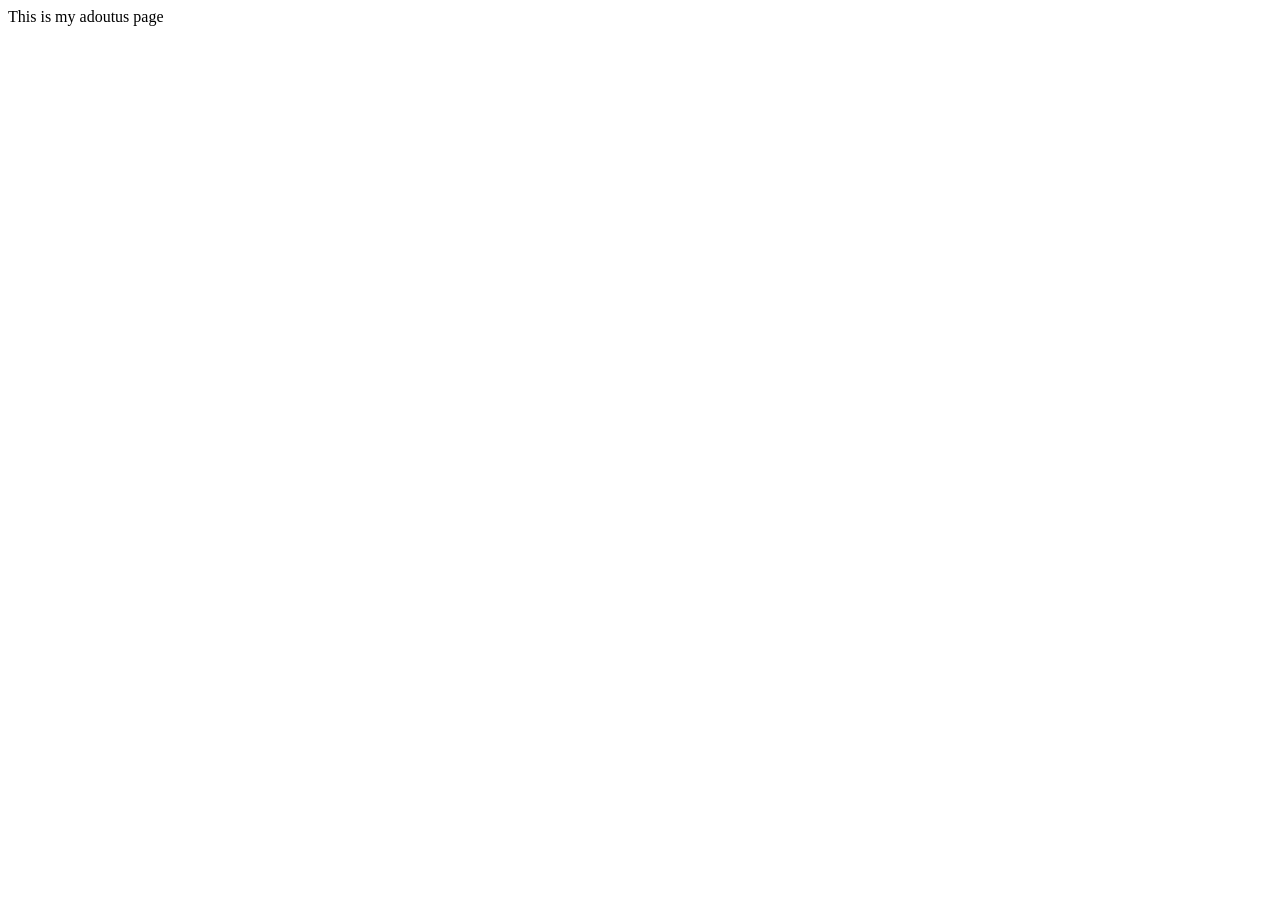
<file: aboutus.html>
<!DOCTYPE html>
<html lang="en">
<head>
    <meta charset="UTF-8">
    <meta name="viewport" content="width=device-width, initial-scale=1.0">
    <title>Document</title>
</head>
<body>
    This is my adoutus page
</body>
</html>
</file>
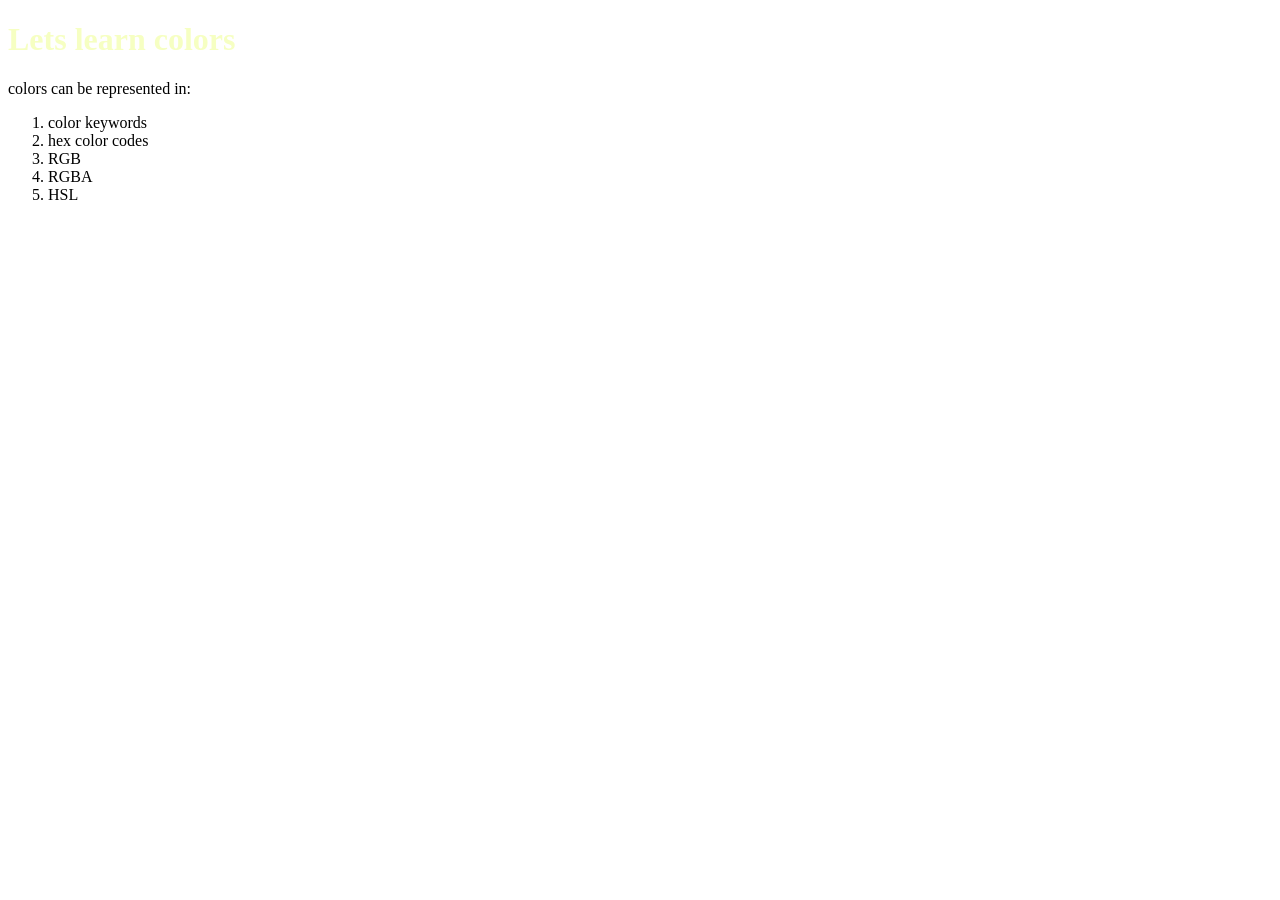
<file: colors.html>
<!DOCTYPE html>
<html lang="en">
<head>
    <meta charset="UTF-8">
    <meta name="viewport" content="width=device-width, initial-scale=1.0">
    <title>colors</title>
    <style>
        h1{
            /* color:bisque; */
             /* color:#ffe4c4; */
             /* color:rgb(255, 228, 196); */
             /* color:rgba(246, 255, 196, 0.719); */
             color:hsl(69, 100%, 88%);
        }
    </style>
</head>
<body>
    <h1>Lets learn colors</h1>
    <p> 
        colors can be represented in:
        <ol>
            <li>color keywords</li>
            <li>hex color codes</li>
            <li>RGB</li>
            <li>RGBA</li>
            <li>HSL</li>
            </ol>
    </p>
    
</body>
</html>
</file>
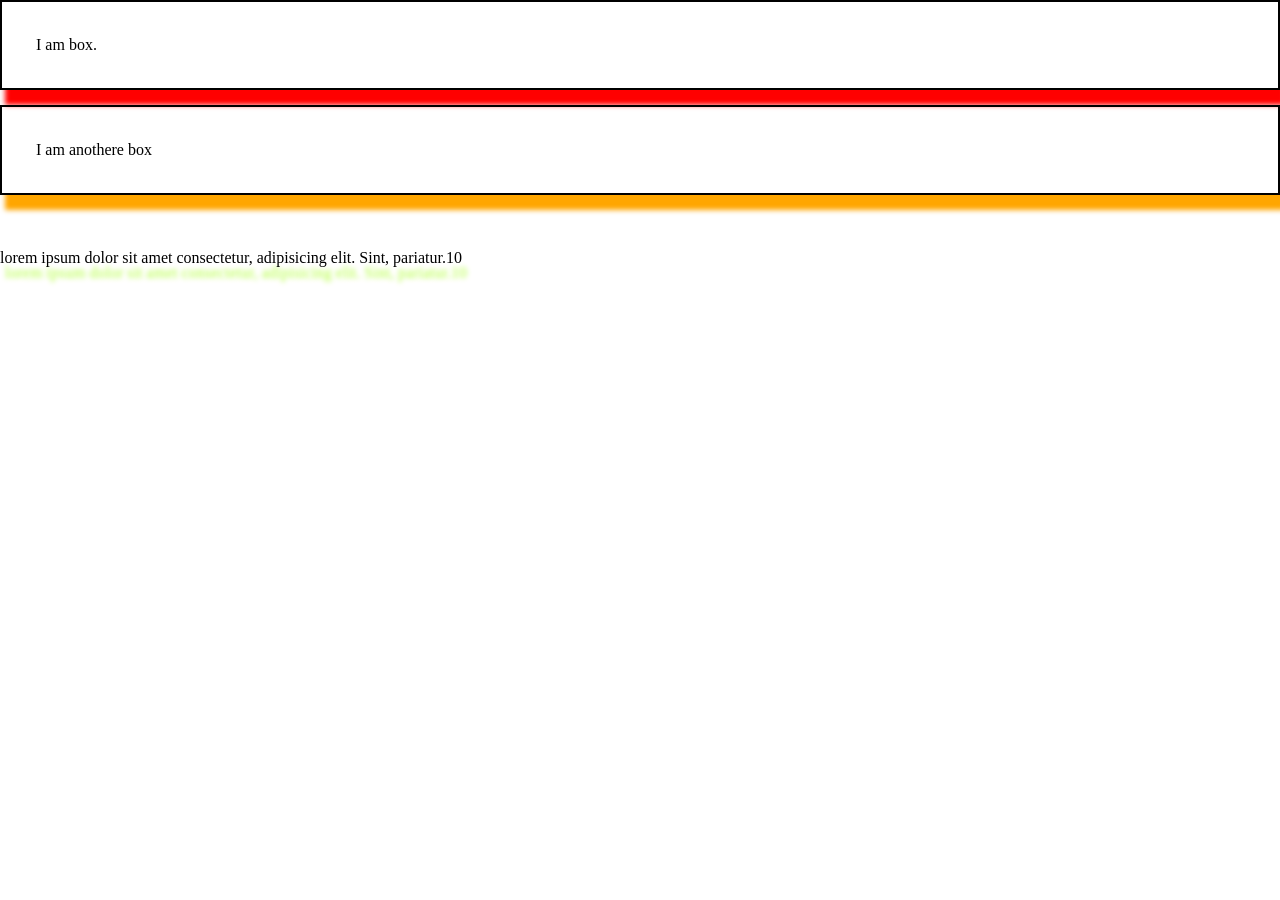
<file: index1.html>
<!DOCTYPE html>
<html lang="en">
<head>
    <meta charset="UTF-8">
    <meta name="viewport" content="width=device-width, initial-scale=1.0">
    <title>Box shadow and Text shadow</title>
    <style>
        *{
            margin: 0;
            padding: 0;
        }
        .box{
            border: 2px solid black;
            padding: 34px;
            box-shadow:5px 15px 5px red;
            margin-bottom: 15px;
        }
        .box2{
             border: 2px solid black;
            padding: 34px;
            box-shadow:5px 15px 5px rgb(255, 166, 0);
        }
        .text-shadow{
            text-shadow: 5px 15px 5px greenyellow;
        }
    </style>
</head>
<body>
    <div class="box">
        I am box.
    </div> 
    <div class="box2">
        I am  anothere box
    </div>
    <br><br><br>
    <p class="text-shadow">lorem ipsum dolor sit amet consectetur, adipisicing elit. Sint, pariatur.10 

    </p>

</body>
</html>
</file>
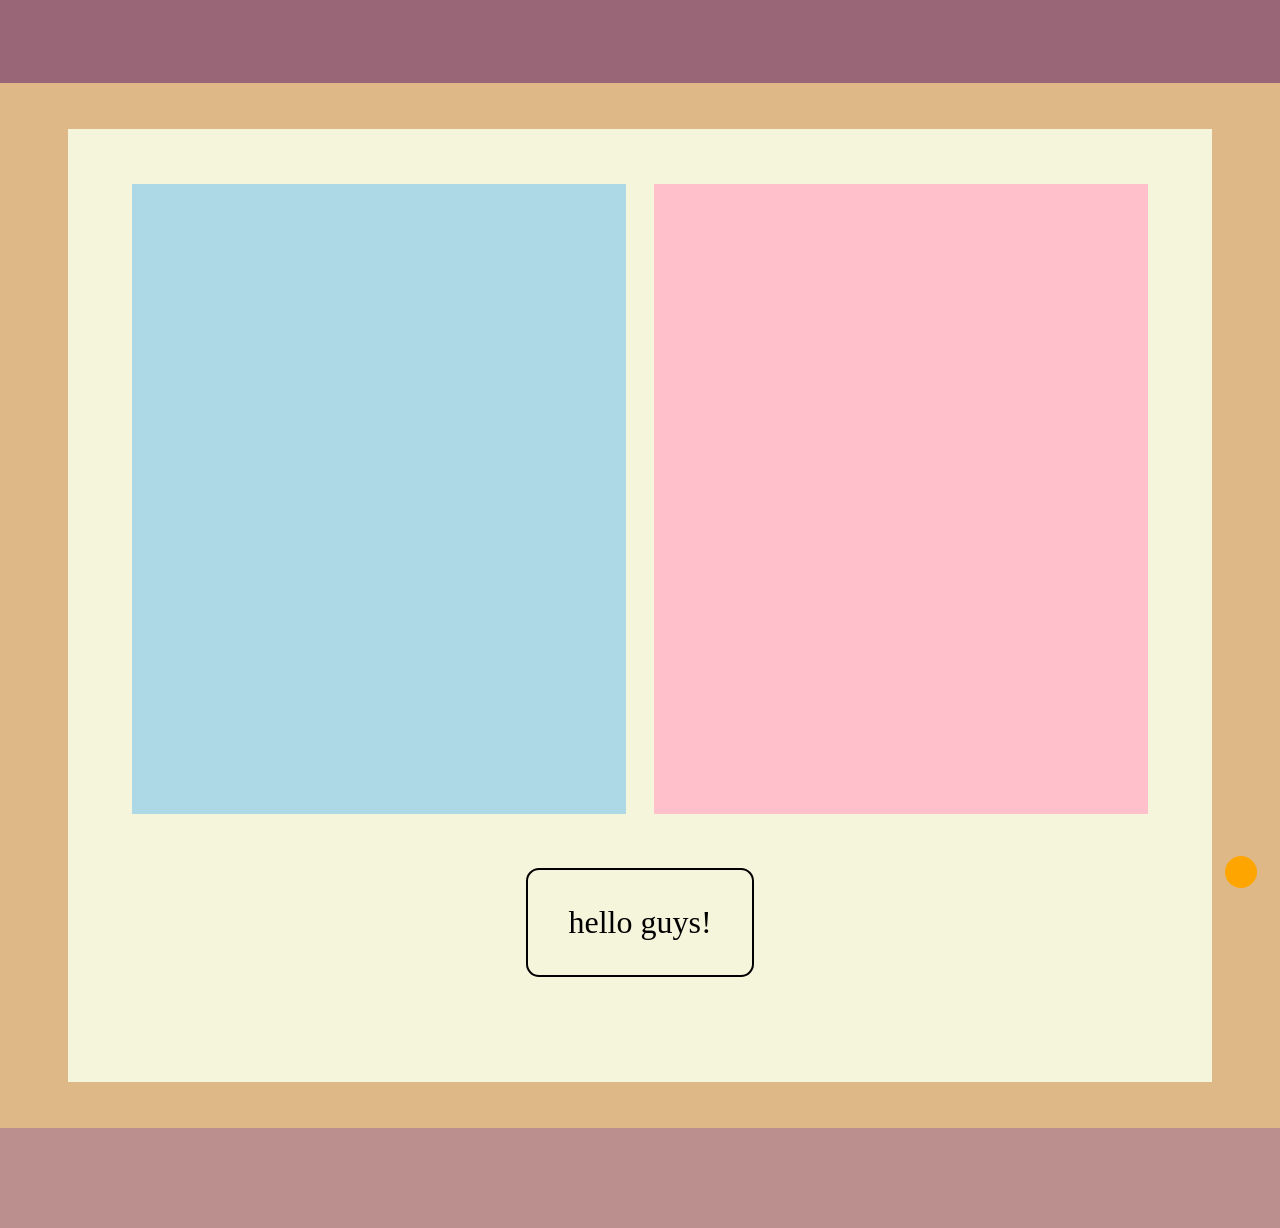
<file: index2.html>
<!DOCTYPE html>
<html lang="en">
<head>
    <meta charset="UTF-8">
    <meta name="viewport" content="width=device-width, initial-scale=1.0">
    <title>layout</title>
    <style>
        *{
            margin: 0;
            padding: 0;
        }
        header{
            position:sticky;
            top:0;
        }
        nav{
            background-color:rgb(153, 102, 119);
            height:83px;
        }
        main{
            background-color:burlywood;
            color: black;
            padding:34px
        }
        .container{
            background-color:beige;
            margin:12px 34px;
            padding:55px 23px;
            text-align:center;
        }
        .box1{
            background-color:lightblue;
            height:70vh;
            width:45%;
            margin: 0px 12px;
            display:inline-block;
        }
        .box2{
            background-color:pink;
            height:70vh;
            width:45%;
            margin: 0px 12px;
            display:inline-block;
        }
        .text-box{
            padding:34px;
            border:2px solid black;
            margin:50px 34vw;
            font-size:2em;
            border-radius:13px;
        }
        .orange-box{
            background:orange;
            height:32px;
            width:32px;
            position:fixed;
            bottom:12px;
            right:23px;
            border-radius:60px;
        }
        footer{
            height:100px;
            background-color:rgb(188, 143, 143);
        }
    </style>
</head>
<body>
    <header>
        <nav>

        </nav>

    </header>
    <main>
        <div class="container">
            <div class="box1"></div>
            <div class="box2"></div>
            <div class="text-box">
                <p>hello guys!</p>
            </div>
        </div>
        <div class="orange-box">


    </main>
    <footer>

    </footer>
</body>
</html>
</file>
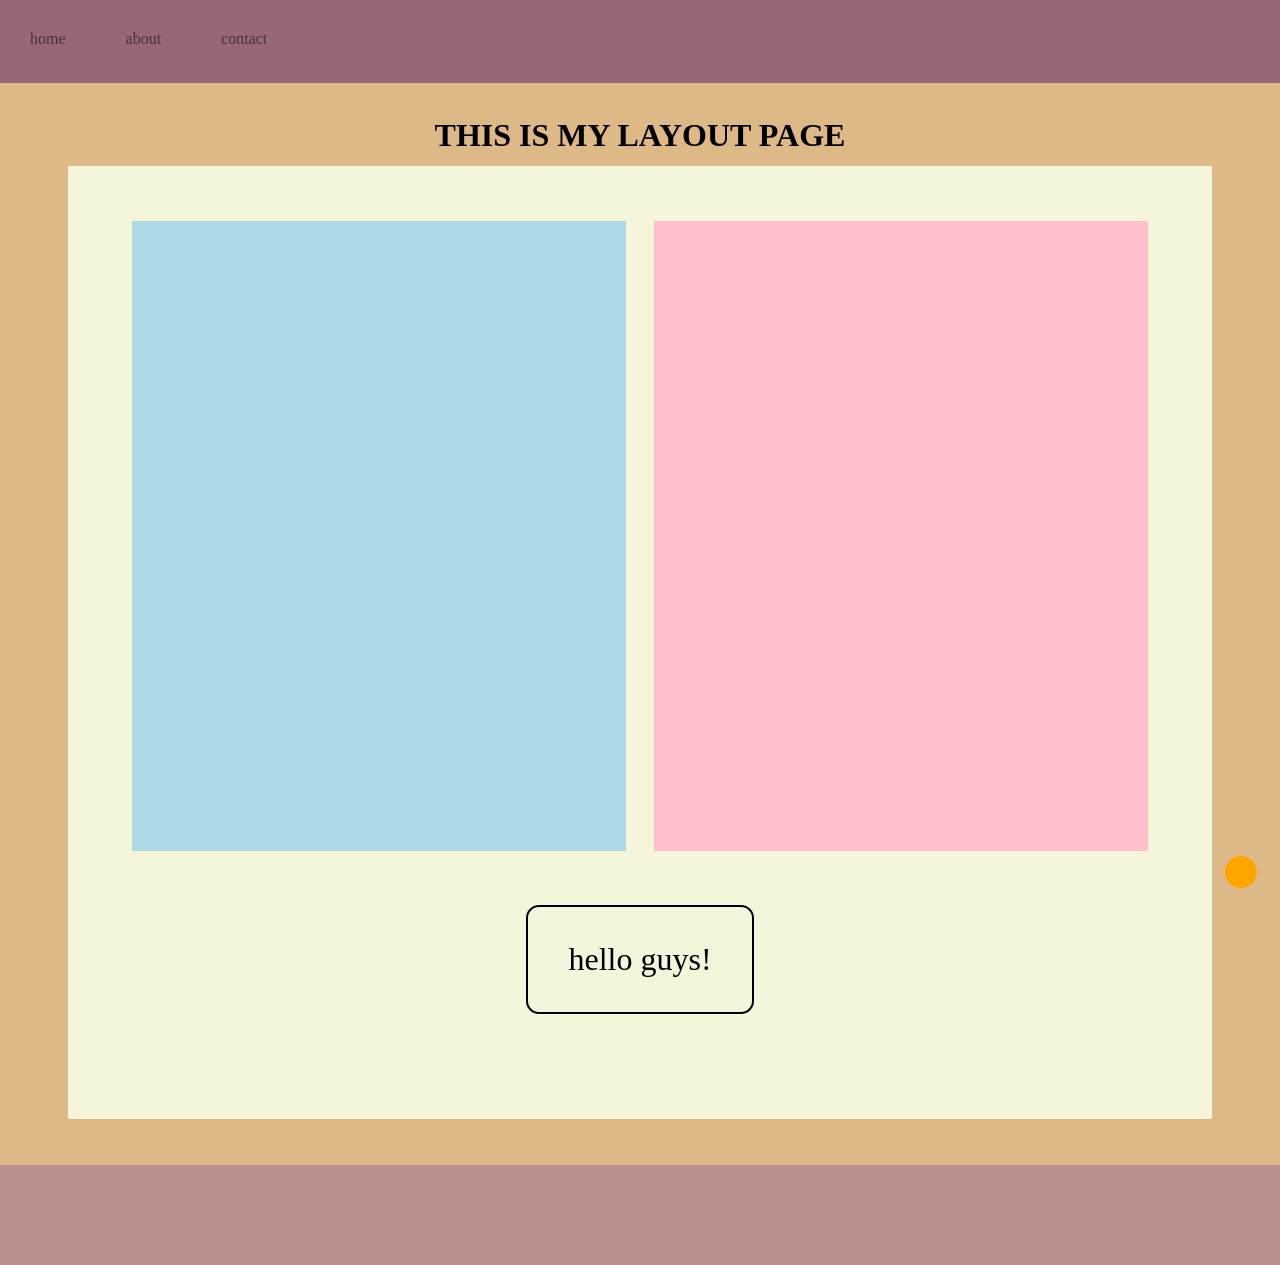
<file: index3.html>
<html lang="en">
<head>
    <meta charset="UTF-8">
    <meta name="viewport" content="width=device-width, initial-scale=1.0">
    <title>layout</title>
    <style>
        *{
            margin: 0;
            padding: 0;
        }
        header{
            position:sticky;
            top:0;
        }
        nav{
            background-color:rgb(153, 102, 119);
            height:83px;
        }
        main{
            background-color:burlywood;
            color: black;
            padding:34px
        }
        .container{
            background-color:beige;
            margin:12px 34px;
            padding:55px 23px;
            text-align:center;
        }
        .box1{
            background-color:lightblue;
            height:70vh;
            width:45%;
            margin: 0px 12px;
            display:inline-block;
        }
        .box2{
            background-color:pink;
            height:70vh;
            width:45%;
            margin: 0px 12px;
            display:inline-block;
        }
        .text-box{
            padding:34px;
            border:2px solid black;
            margin:50px 34vw;
            font-size:2em;
            border-radius:13px;
        }
        .orange-box{
            background:orange;
            height:32px;
            width:32px;
            position:fixed;
            bottom:12px;
            right:23px;
            border-radius:60px;
        }
        footer{
            height:100px;
            background-color:rgb(188, 143, 143);
        }
        ul{
            display:flex;
        }
         ul li{
            list-style:none;
            opacity:0.5;
            padding: 30px;
        }
        h1{
            text-align:center;
        }
    </style>
</head>
<body>
    <header>
        <nav>
             <ul>
                <li>home</li>
                <li>about</li>
                <li>contact</li>
             </ul>
        </nav>

    </header>
    <main>
        <h1>THIS IS MY LAYOUT PAGE</h1>
        <div class="container">
            <div class="box1"></div>
            <div class="box2"></div>
            <div class="text-box">
                <p>hello guys!</p>
            </div>
        </div>
        <div class="orange-box">


    </main>
    <footer>

    </footer>
</body>
</html>
</file>
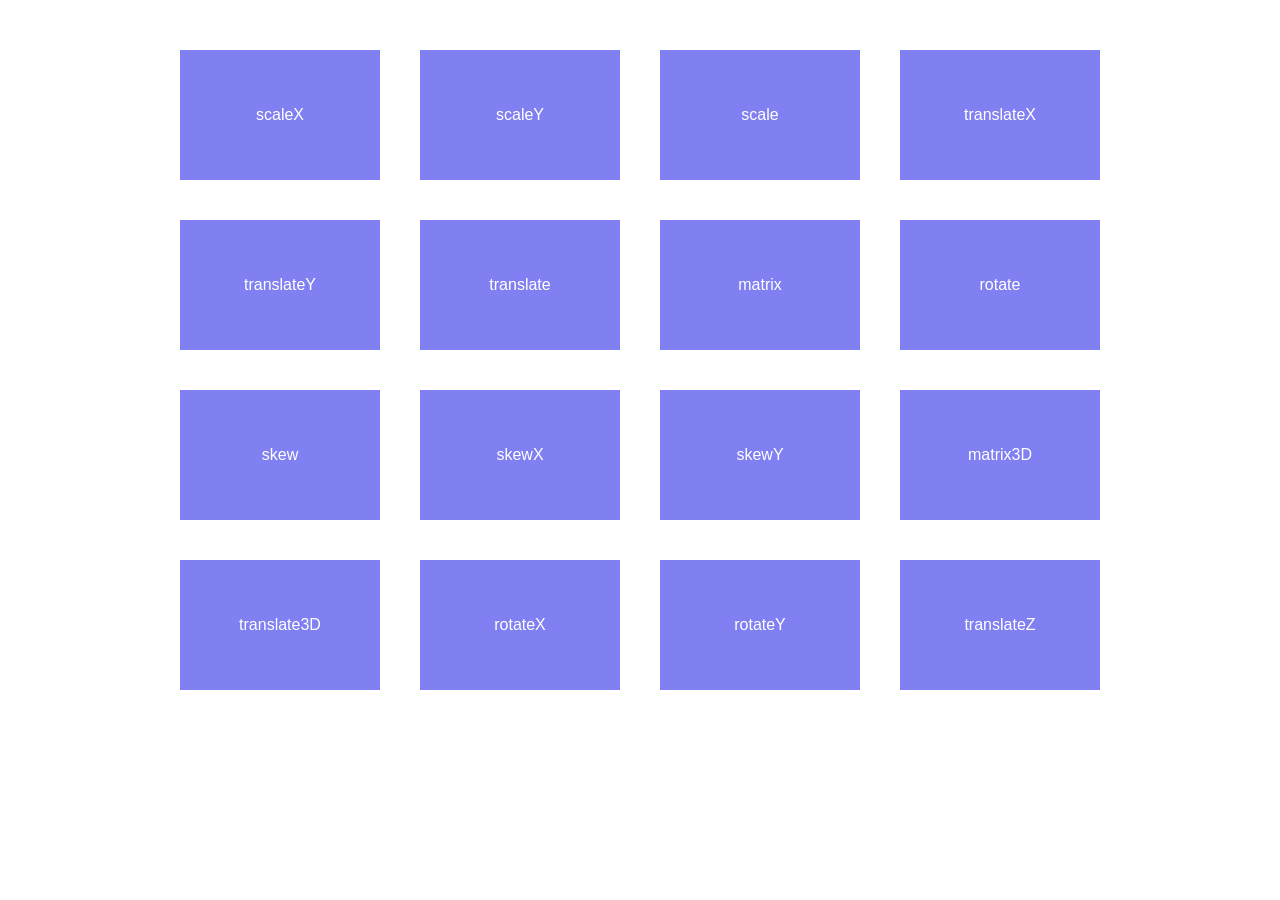
<file: index4.html>
<!DOCTYPE html>
<html lang="en">

<head>
    <meta charset="UTF-8">
    <meta name="viewport" content="width=device-width, initial-scale=1.0">
    <title>Css transformations</title>
    <link rel="stylesheet" href="style.css">
</head>

<body>
    <div class="wrap">
         <div class="box">
             <div class="blue scaleX">
                scaleX
            </div>
        </div>
        <div class="box">
            <div class="blue scaleY">
                scaleY
            </div>
        </div>
         <div class="box">
            <div class="blue scale">
                scale
            </div>
        </div>
        <div class="box">
            <div class="blue translateX">
                translateX
            </div>
        </div>
        <div class="box">
            <div class="blue translateY">
                translateY
            </div>
        </div>
        <div class="box">
            <div class="blue  translate">
                translate
            </div>
        </div>
        <div class="box">
            <div class="blue matrix">
                matrix
            </div>
        </div>
        <div class="box">
            <div class="blue rotate">
                rotate
            </div>
        </div>
        <div class="box">
            <div class="blue skew">
                skew
            </div>
        </div>
        <div class="box">
            <div class="blue skewX">
                skewX
            </div>
        </div>
        <div class="box">
            <div class="blue skewY">
                skewY
            </div>
        </div>
        <div class="box">
            <div class="blue matrix3D">
                matrix3D
            </div>
        </div>
        <div class="box">
            <div class="blue translate3D">
                translate3D
            </div>
        </div>
        <div class="box">
            <div class="blue rotateX">
                rotateX
            </div>
        </div>
        <div class="box">
            <div class="blue rotateY">
                rotateY
            </div>
        </div>
        <div class="box">
            <div class="blue translateZ">
                translateZ
            </div>
        </div>
    </div>
</body>

</html>
</file>
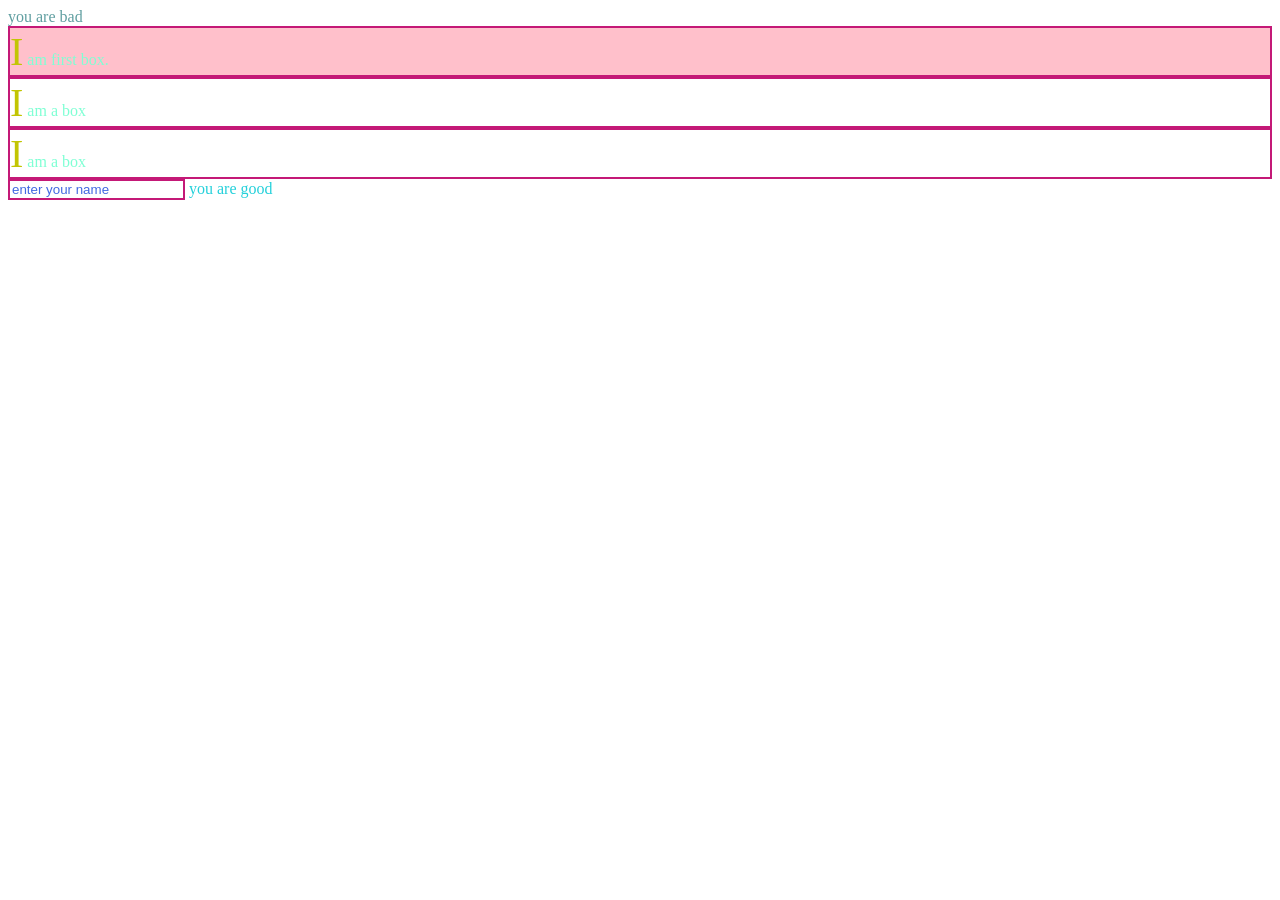
<file: index5.html>
<!DOCTYPE html>
<html lang="en">
<head>
    <meta charset="UTF-8">
    <meta name="viewport" content="width=device-width, initial-scale=1.0">
    <title>more on Css selector</title>
    <style>
        .box:first-child{
            background-color:pink;
        }
        .box::first-line{
            color:aquamarine;
        }
        .boxes *{
            color:yellow;
            border:2px solid rgb(196, 25, 119);
    }
    .boxes::before{
        content:"you are bad";
        color:cadetblue;
    }
    .boxes::after{
        content:"you are good";
        color:#23d0da;
    }
    .box::first-letter{
        color:rgb(194, 197, 3);
        font-size:40px;
    }
    input::placeholder{
        color:royalblue;
    }
    ::selection{
        background-color:steelblue;
        color:deeppink;
    }
    </style>
</head>
<body>
    <div class="boxes">
        <div class="box"> I am first box.</div>
        <div class="box">I am a box</div>
        <div class="box">I am a box</div>
        <input type="text" placeholder="enter your name">
    </div>
</body>
</html>
</file>
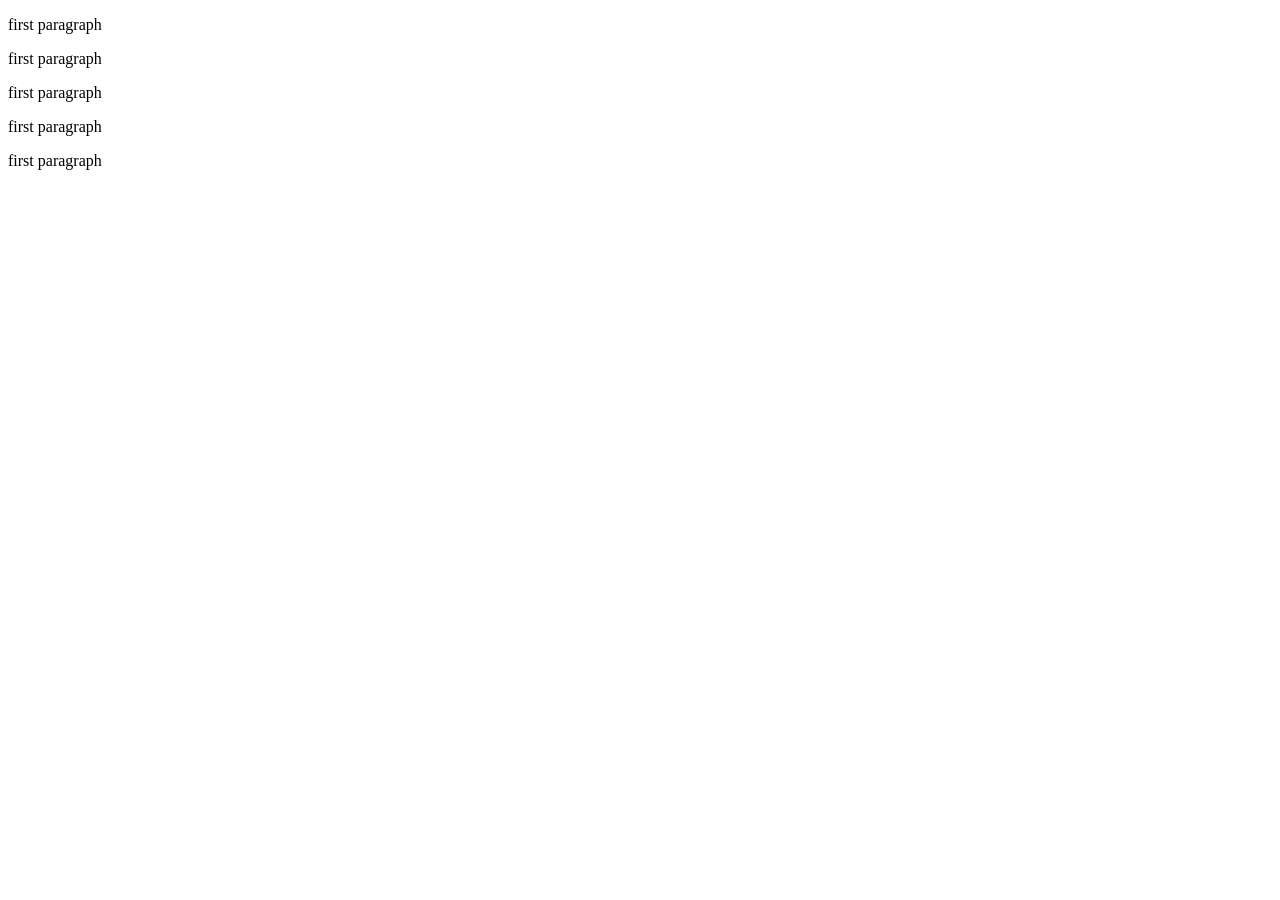
<file: parctice.html>
<!DOCTYPE html>
<html lang="en">
<head>
    <meta charset="UTF-8">
    <meta name="viewport" content="width=device-width, initial-scale=1.0">
    <title>paragraph</title>
    <link rel="stylesheet" href="style.css">
</head>
<body>
    <div>
        <p id="abc">first paragraph</p>
        <p class="abc">first paragraph</p>
        <p class="abc">first paragraph</p>
        <p class="abc">first paragraph</p>
        <p class="abc">first paragraph</p>
</body>
</html>
</file>
<file: style.css>
.wrap{
    margin:30px auto;
    max-width: 1000px;
    width:90vw;
    display:flex;
    flex-flow: row wrap;
    justify-content: center;
    font-family: sans-serif;
}
.box{
    width:calc(20%);
    margin:20px 20px;
    background:#ddd;
    cursor:pointer;
    color:#fff;
    text-align: center;
    line-height: 130px;;
}

.blue{
    background-color: rgb(128, 128, 242);
}

.scaleX{
    transform:scaleX(1);
    transition: transform 0.5s ease;
}

.box:hover .scaleX{
    transform:scaleX(2);
}

.scaleY{
    transform:scaleY(1);
    transition: transform 0.5s ease;
}

.box:hover .scaleY{
    transform:scaleY(2);
}
.scale{
    transform:scale(1,1);
    transition: transform 0.5s ease;
}

.box:hover .scale{
    transform:scale(1.5,1.5);
}


.translateX{
    transform:translateX(1);
    transition: transform 0.5s ease;
}

.box:hover .translateX{
    transform:translateX(2em);
}

.translateY{
    transform:translateY(1);
    transition: transform 0.5s ease;
}

.box:hover .translateY{
    transform:translateY(2em);
}

.translate{
    transform:translate(1,1);
    transition: transform 0.5s ease;
}

.box:hover .translate{
    transform:translate(2em,2em);
}

.matrix {
  transform: matrix(1, 1, 1, 1);
  transition: transform 0.5s ease;
}

.box:hover .matrix {
  transform: matrix(1, -1, 0, 1, 0, 0);
}
.rotate {
  transform: rotate(0);
  transition: transform 0.5s ease;
}

.box:hover .rotate {
  transform: rotate(270deg);
}

.skew {
  transform: skew(1, 1);
  transition: transform 0.5s ease;
}

.box:hover .skew {
  transform: skew(30deg, 20deg);

}

.skewX {
  transform: skewX(1);
  transition: transform 0.5s ease;
}

.box:hover .skewX {
  transform: skewX(30deg);

}

.skewY {
  transform: skewY(1);
  transition: transform 0.5s ease;
}

.box:hover .skewY {
  transform: skewY(30deg);

}

.matrix3D {
  transform: matrix3D(1);
  transition: transform 0.5s ease;
}

.box:hover .matrix3D {
  transform: matrix3D(0.8535533905932737, 0.4999999999999999, 0.14644660940672619, 0, -0.4999999999999999, 0.7071067811865476, 0.4999999999999999, 0, 0.1464466094067261 nine, -0.4 ninety-nine, 0.8535533 nine zero five nine three two seven three seven, 0, 22.62 nine four two three one four nine one one one nine, -20.32 two three three zero four seven zero three three six three, 101.37 zero zero five seven six eight five zero eight eight eight, 1)
}

.translate3D{
  transform: translate3D(1px, 1px, 1);
  transition: transform 0.5s ease;
}

.box:hover .translate3D{
  transform: translate3D(1px, 1px, 50px) rotate3d(3, 2, 2, 90deg);

}

.rotateY {
  transform: perspective(1) scaleZ(1) rotateY(0deg);
  transition: transform 0.5s ease;
}

.box:hover .rotateY {
  transform: perspective(500px) scaleZ(2) rotateY(45deg);

}

.rotateX {
  transform: perspective(1) scaleZ(1) rotateX(0deg);
  transition: transform 0.5s ease;
}

.box:hover .rotateX {
  transform: perspective(500px) scaleZ(2) rotateX(45deg);

}

.translateZ {
  transform: translateZ(1px);
  transition: transform 0.5s ease;
}

.box:hover .translateZ {
  transform: rotate3d(3, 2, 2, 90deg) translateZ(50px);

}
</file>
